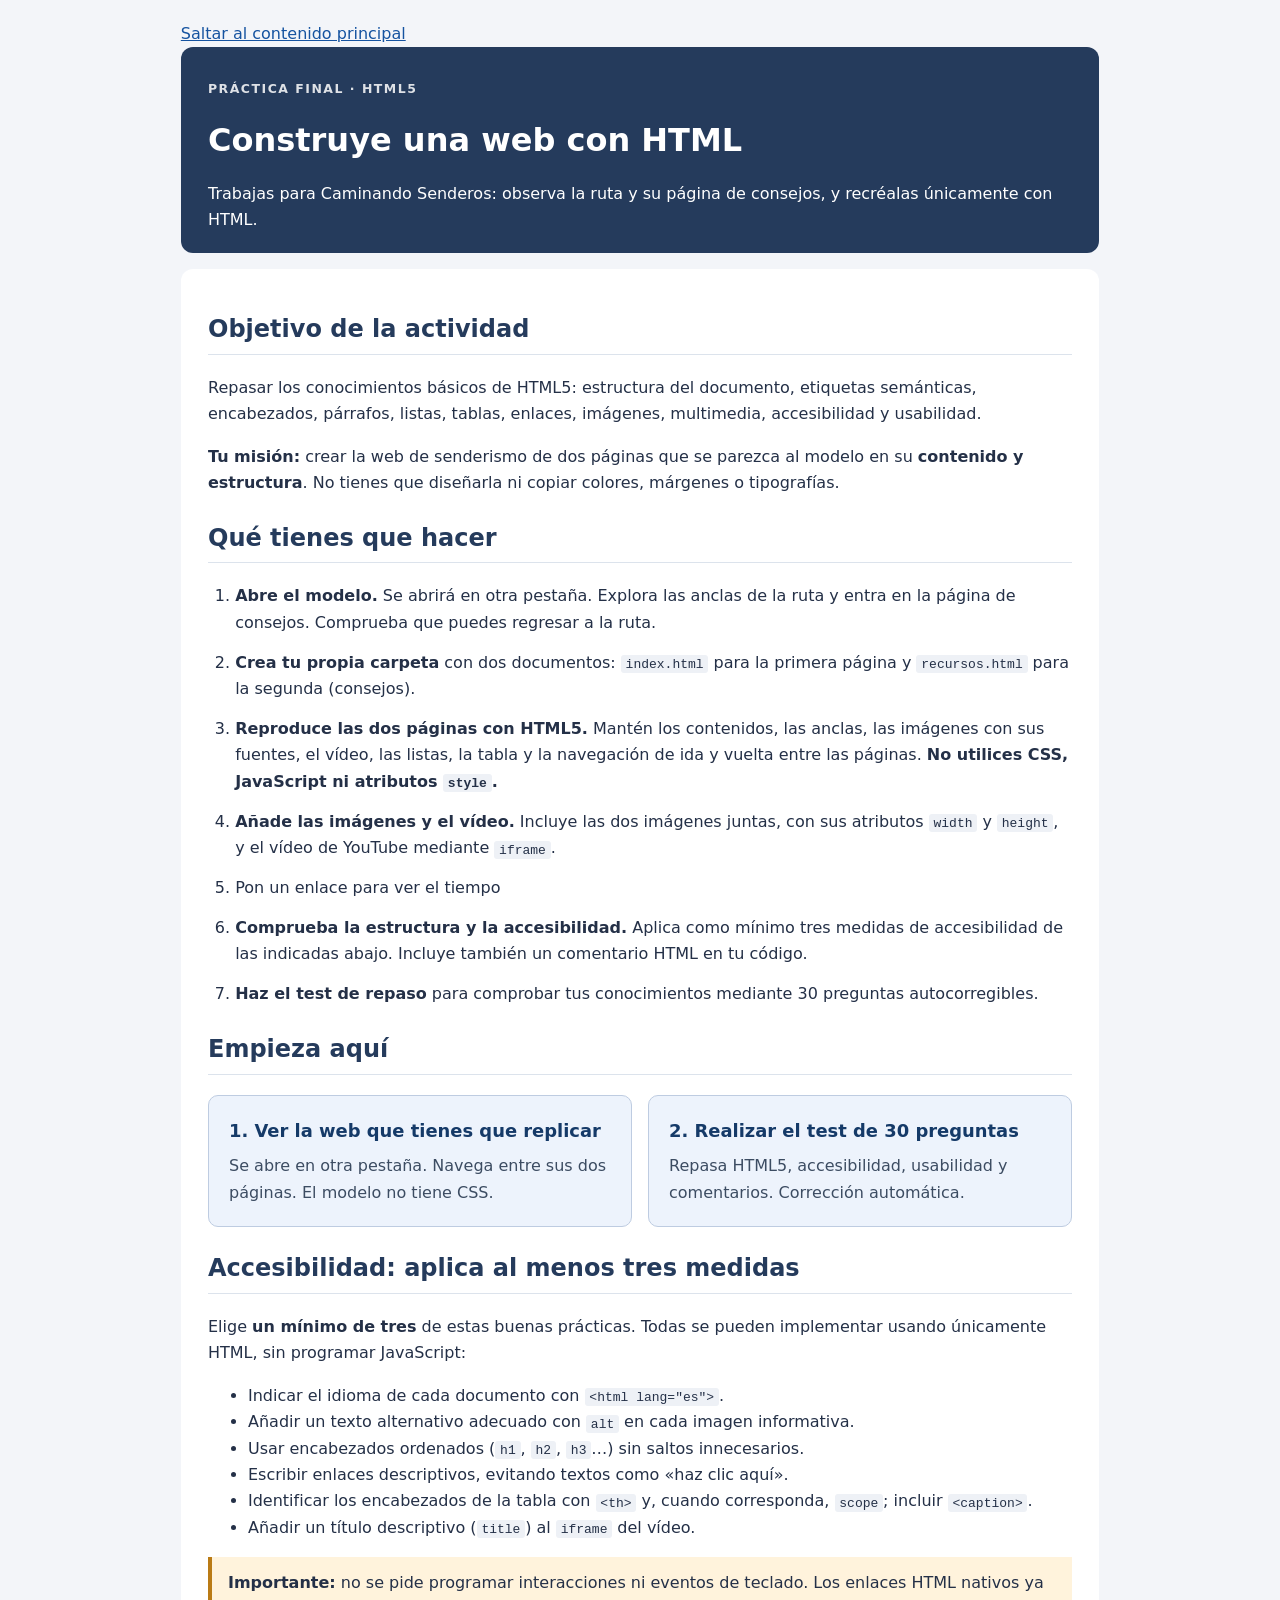
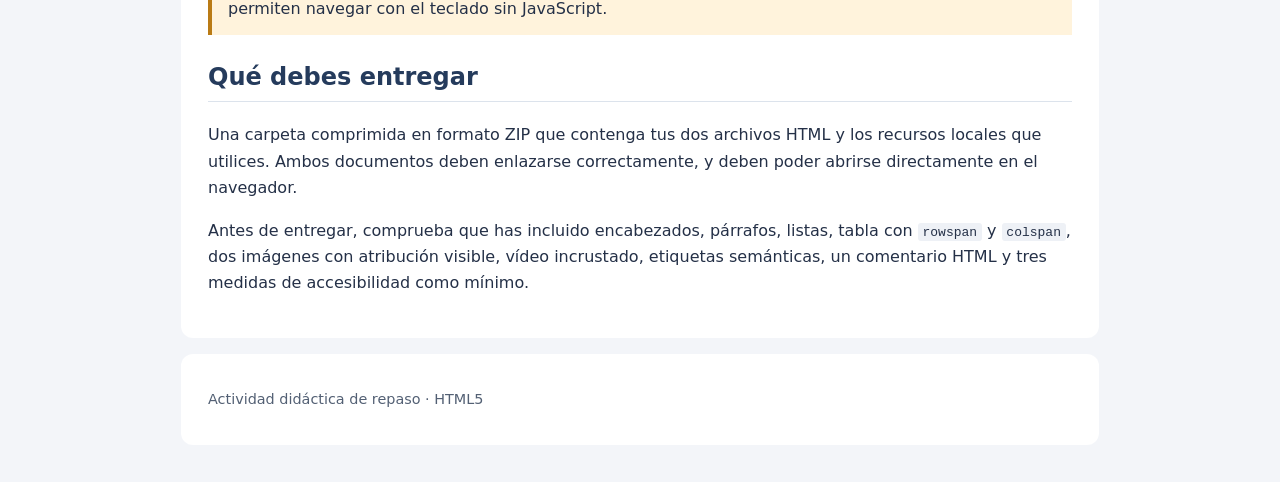
<file: index.html>
<!doctype html>
<html lang="es">
<head>
  <meta charset="utf-8">
  <meta name="viewport" content="width=device-width, initial-scale=1">
  <title>Actividad final de repaso · HTML5</title>
  <link rel="stylesheet" href="estilos.css">
  <link rel="icon" href="imagenes/favicon.png" type="image/x-icon">
  
  
</head>
<body>
  <a class="salto" href="#contenido">Saltar al contenido principal</a>
  <header>
    <p class="etiqueta">Práctica final · HTML5</p>
    <h1>Construye una web con HTML</h1>
    <p>Trabajas para Caminando Senderos: observa la ruta y su página de consejos, y recréalas únicamente con HTML.</p>
  </header>
  <main id="contenido">
    <section aria-labelledby="objetivo">
      <h2 id="objetivo">Objetivo de la actividad</h2>
      <p>Repasar los conocimientos básicos de HTML5: estructura del documento, etiquetas semánticas, encabezados, párrafos, listas, tablas, enlaces, imágenes, multimedia, accesibilidad y usabilidad.</p>
      <p><strong>Tu misión:</strong> crear la web de senderismo de dos páginas que se parezca al modelo en su <strong>contenido y estructura</strong>. No tienes que diseñarla ni copiar colores, márgenes o tipografías.</p>
    </section>

    <section class="pasos" aria-labelledby="instrucciones">
      <h2 id="instrucciones">Qué tienes que hacer</h2>
      <ol>
        <li><strong>Abre el modelo.</strong> Se abrirá en otra pestaña. Explora las anclas de la ruta y entra en la página de consejos. Comprueba que puedes regresar a la ruta.</li>
        <li><strong>Crea tu propia carpeta</strong> con dos documentos: <code>index.html</code> para la primera página y <code>recursos.html</code> para la segunda (consejos).</li>
        <li><strong>Reproduce las dos páginas con HTML5.</strong> Mantén los contenidos, las anclas, las imágenes con sus fuentes, el vídeo, las listas, la tabla y la navegación de ida y vuelta entre las páginas. <strong>No utilices CSS, JavaScript ni atributos <code>style</code>.</strong></li>
        <li><strong>Añade las imágenes y el vídeo.</strong> Incluye las dos imágenes juntas, con sus atributos <code>width</code> y <code>height</code>, y el vídeo de YouTube mediante <code>iframe</code>.</li>
        <li>Pon un enlace para ver el tiempo</li>
        <li><strong>Comprueba la estructura y la accesibilidad.</strong> Aplica como mínimo tres medidas de accesibilidad de las indicadas abajo. Incluye también un comentario HTML en tu código.</li>
        <li><strong>Haz el test de repaso</strong> para comprobar tus conocimientos mediante 30 preguntas autocorregibles.</li>
      </ol>
    </section>

     <section aria-labelledby="accesos">
      <h2 id="accesos">Empieza aquí</h2>
      <div class="accesos">
        <a class="acceso" href="modelo.html" target="_blank" rel="noopener">
          <strong>1. Ver la web que tienes que replicar</strong>
          <span>Se abre en otra pestaña. Navega entre sus dos páginas. El modelo no tiene CSS.</span>
        </a>
        <a class="acceso" href="test.html">
          <strong>2. Realizar el test de 30 preguntas</strong>
          <span>Repasa HTML5, accesibilidad, usabilidad y comentarios. Corrección automática.</span>
        </a>
      </div>
    </section>



    <section aria-labelledby="accesibilidad">
      <h2 id="accesibilidad">Accesibilidad: aplica al menos tres medidas</h2>
      <p>Elige <strong>un mínimo de tres</strong> de estas buenas prácticas. Todas se pueden implementar usando únicamente HTML, sin programar JavaScript:</p>
      <ul>
        <li>Indicar el idioma de cada documento con <code>&lt;html lang="es"&gt;</code>.</li>
        <li>Añadir un texto alternativo adecuado con <code>alt</code> en cada imagen informativa.</li>
        <li>Usar encabezados ordenados (<code>h1</code>, <code>h2</code>, <code>h3</code>…) sin saltos innecesarios.</li>
        <li>Escribir enlaces descriptivos, evitando textos como «haz clic aquí».</li>
        <li>Identificar los encabezados de la tabla con <code>&lt;th&gt;</code> y, cuando corresponda, <code>scope</code>; incluir <code>&lt;caption&gt;</code>.</li>
        <li>Añadir un título descriptivo (<code>title</code>) al <code>iframe</code> del vídeo.</li>
      </ul>
      <p class="nota"><strong>Importante:</strong> no se pide programar interacciones ni eventos de teclado. Los enlaces HTML nativos ya permiten navegar con el teclado sin JavaScript.</p>
    </section>

    <section aria-labelledby="entrega">
      <h2 id="entrega">Qué debes entregar</h2>
      <p>Una carpeta comprimida en formato ZIP que contenga tus dos archivos HTML y los recursos locales que utilices. Ambos documentos deben enlazarse correctamente, y deben poder abrirse directamente en el navegador.</p>
      <p>Antes de entregar, comprueba que has incluido encabezados, párrafos, listas, tabla con <code>rowspan</code> y <code>colspan</code>, dos imágenes con atribución visible, vídeo incrustado, etiquetas semánticas, un comentario HTML y tres medidas de accesibilidad como mínimo.</p>
    </section>

   
  </main>
  <footer><p>Actividad didáctica de repaso · HTML5</p></footer>
</body>
</html>
</file>
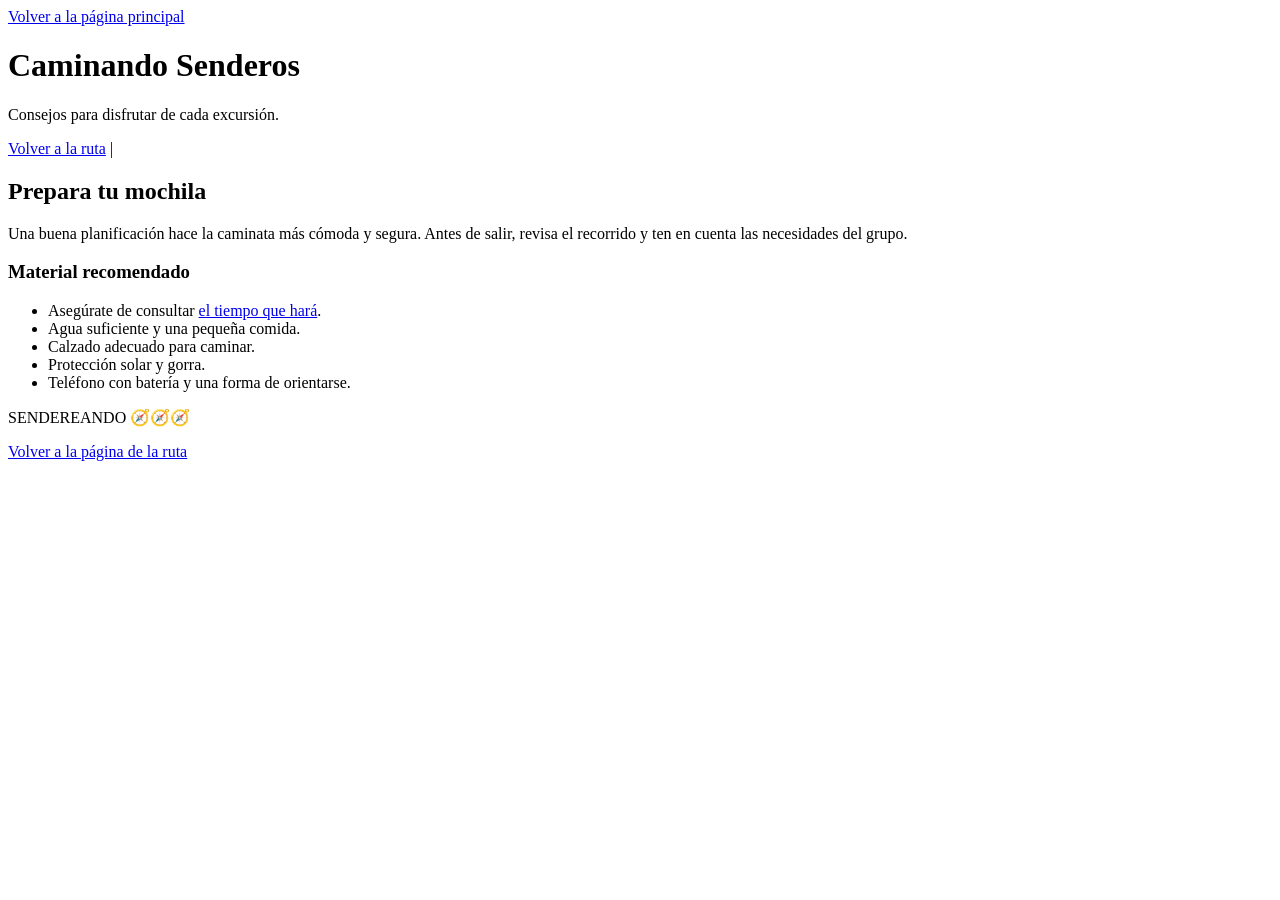
<file: consejos.html>
<!doctype html>
<html lang="es">
<head>
  <meta charset="utf-8">
  <meta name="viewport" content="width=device-width, initial-scale=1">
  <meta name="description" content="Recomendaciones prácticas de Caminando Senderos para preparar una salida de senderismo.">
  <title>Caminando Senderos | Consejos para senderistas</title>
   <link rel="icon" href="imagenes/favicon.png" type="image/x-icon">
</head>
<body>
  <!-- Segunda página del modelo didáctico: solo HTML. -->
  <a href="#contenido">Volver a la página principal</a>
  <header>
    <h1>Caminando Senderos</h1>
    <p>Consejos para disfrutar de cada excursión.</p>
  </header>
  <nav aria-label="Navegación principal">
    <a href="modelo.html">Volver a la ruta</a> |
   
  </nav>
  <main id="contenido">
    <section aria-labelledby="preparacion">
      <h2 id="preparacion">Prepara tu mochila</h2>
      <p>Una buena planificación hace la caminata más cómoda y segura. Antes de salir, revisa el recorrido y ten en cuenta las necesidades del grupo.</p>
      <h3>Material recomendado</h3>
      <ul>
        <li>Asegúrate de consultar <a href="https://www.eltiempo.es/" target="_blank">el tiempo que hará</a>.</li>
        <li>Agua suficiente y una pequeña comida.</li>
        <li>Calzado adecuado para caminar.</li>
        <li>Protección solar y gorra.</li>
        <li>Teléfono con batería y una forma de orientarse.</li>
      </ul>
     
  </main>
  <footer>
    <p>SENDEREANDO 🧭🧭🧭</p>
    <p><a href="modelo.html">Volver a la página de la ruta</a></p>
  </footer>
</body>
</html>
</file>
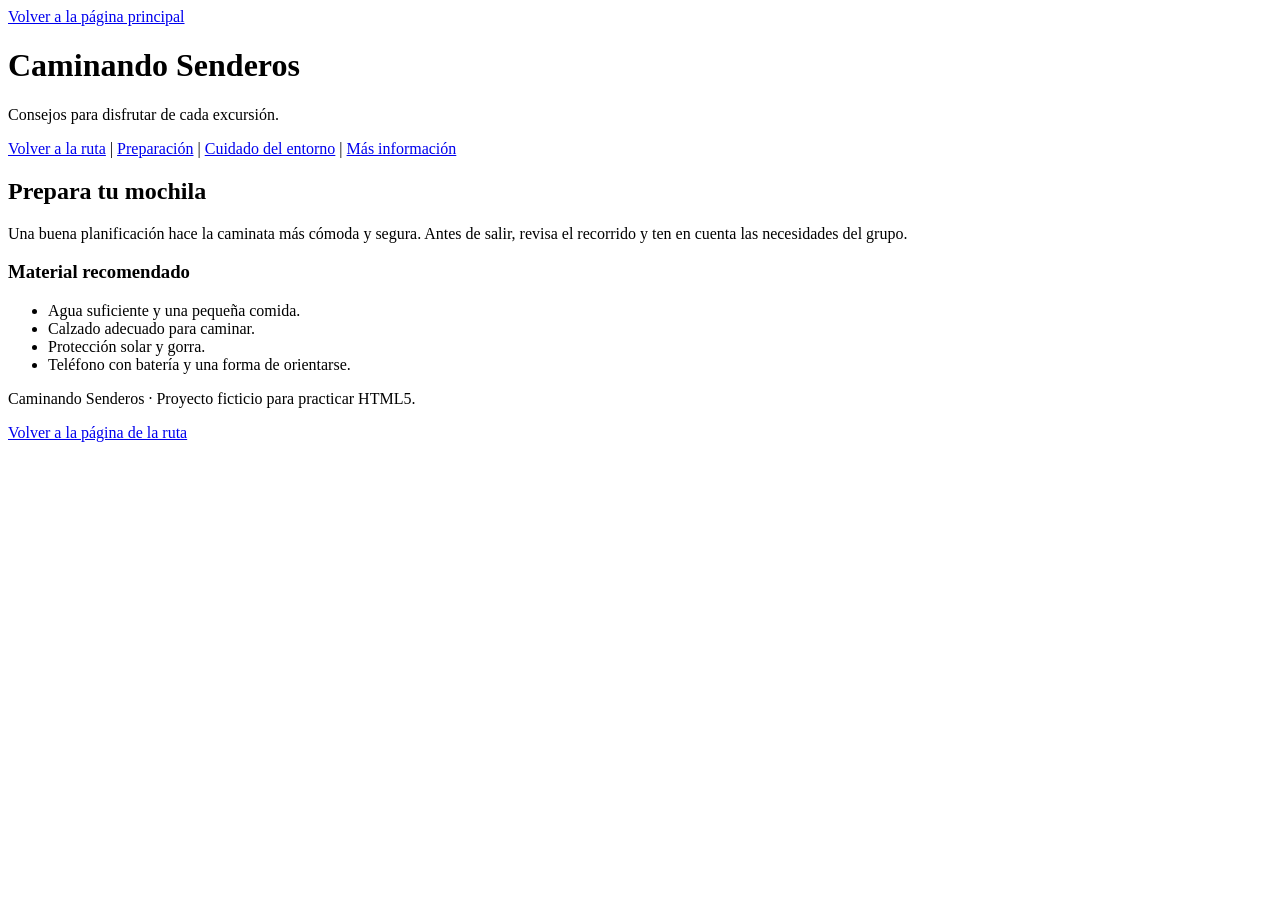
<file: recursos.html>
<!doctype html>
<html lang="es">
<head>
  <meta charset="utf-8">
  <meta name="viewport" content="width=device-width, initial-scale=1">
  <meta name="description" content="Recomendaciones prácticas de Caminando Senderos para preparar una salida de senderismo.">
  <title>Caminando Senderos | Consejos para senderistas</title>
   <link rel="icon" href="imagenes/favicon.png" type="image/x-icon">
</head>
<body>
  <!-- Segunda página del modelo didáctico: solo HTML. -->
  <a href="#contenido">Volver a la página principal</a>
  <header>
    <h1>Caminando Senderos</h1>
    <p>Consejos para disfrutar de cada excursión.</p>
  </header>
  <nav aria-label="Navegación principal">
    <a href="modelo.html">Volver a la ruta</a> |
    <a href="#preparacion">Preparación</a> |
    <a href="#respeto">Cuidado del entorno</a> |
    <a href="#informacion">Más información</a>
  </nav>
  <main id="contenido">
    <section aria-labelledby="preparacion">
      <h2 id="preparacion">Prepara tu mochila</h2>
      <p>Una buena planificación hace la caminata más cómoda y segura. Antes de salir, revisa el recorrido y ten en cuenta las necesidades del grupo.</p>
      <h3>Material recomendado</h3>
      <ul>
        <li>Agua suficiente y una pequeña comida.</li>
        <li>Calzado adecuado para caminar.</li>
        <li>Protección solar y gorra.</li>
        <li>Teléfono con batería y una forma de orientarse.</li>
      </ul>
     
  </main>
  <footer>
    <p>Caminando Senderos · Proyecto ficticio para practicar HTML5.</p>
    <p><a href="modelo.html">Volver a la página de la ruta</a></p>
  </footer>
</body>
</html>
</file>
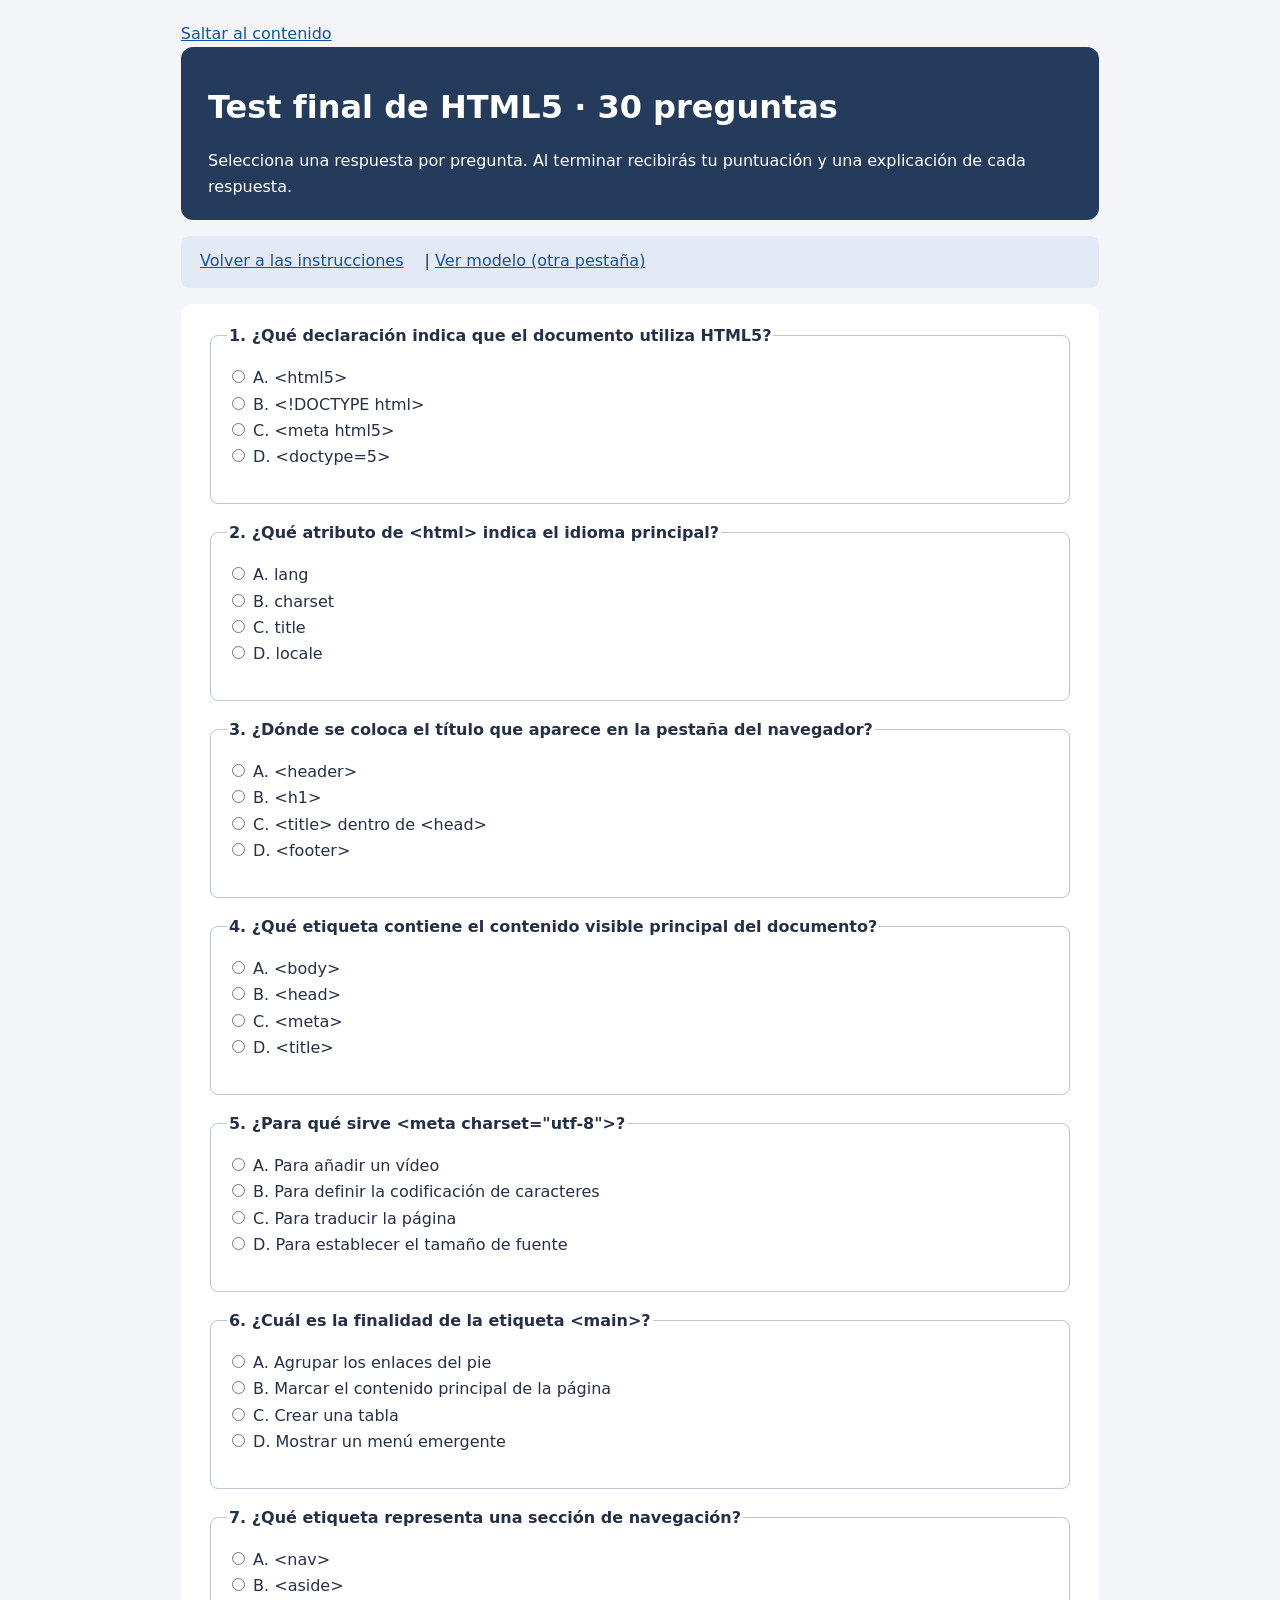
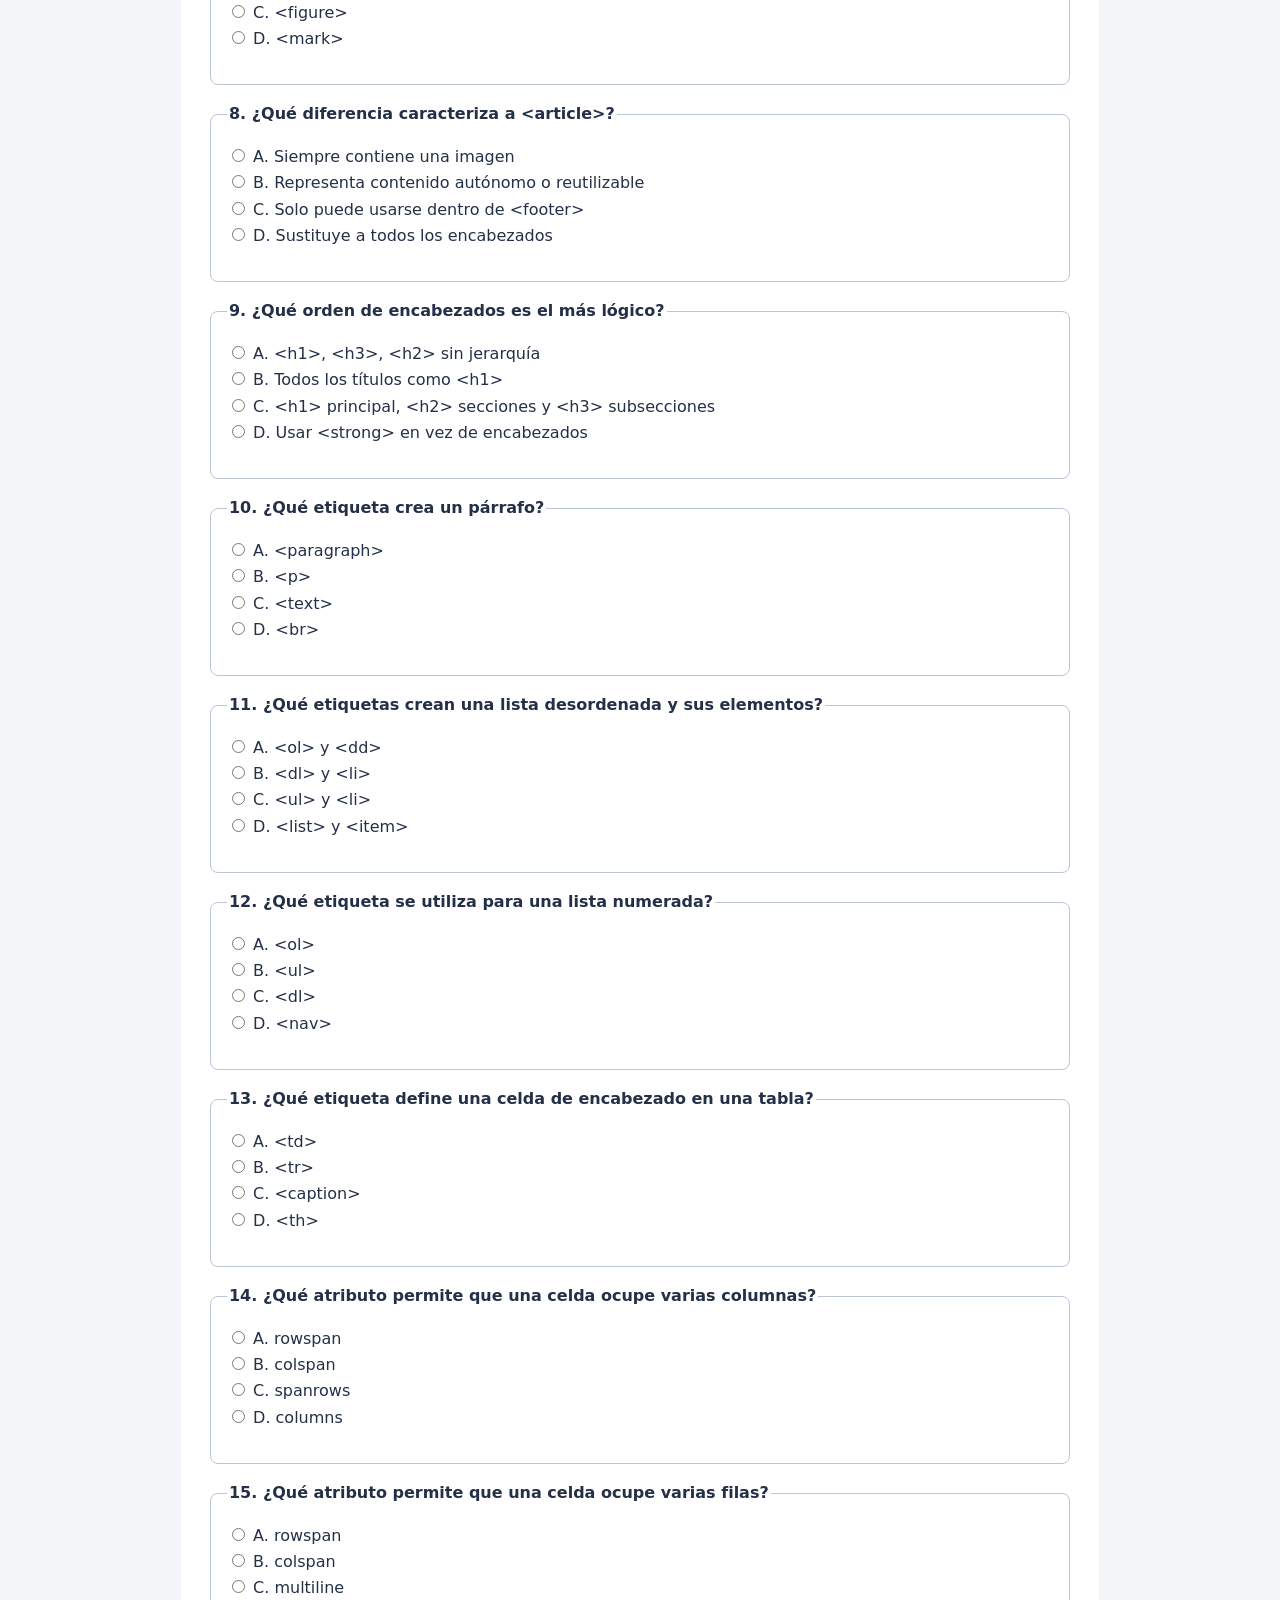
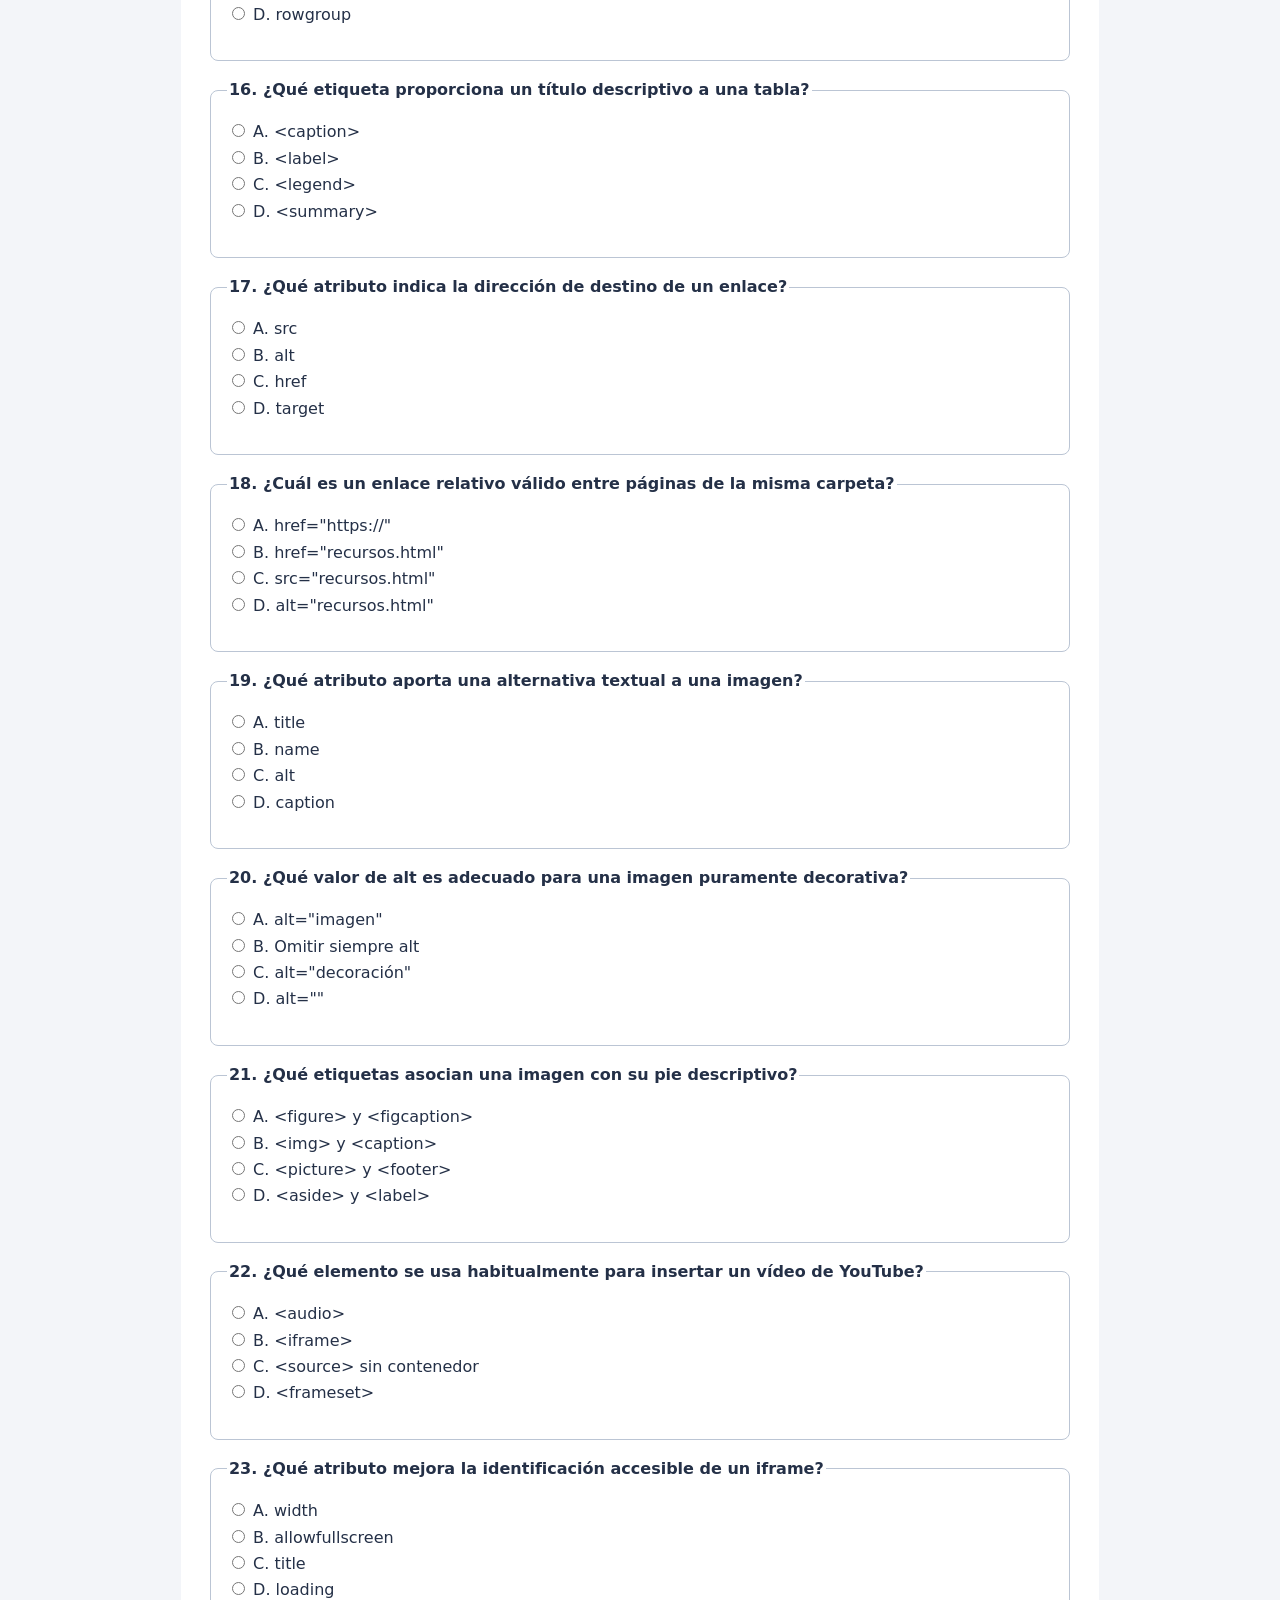
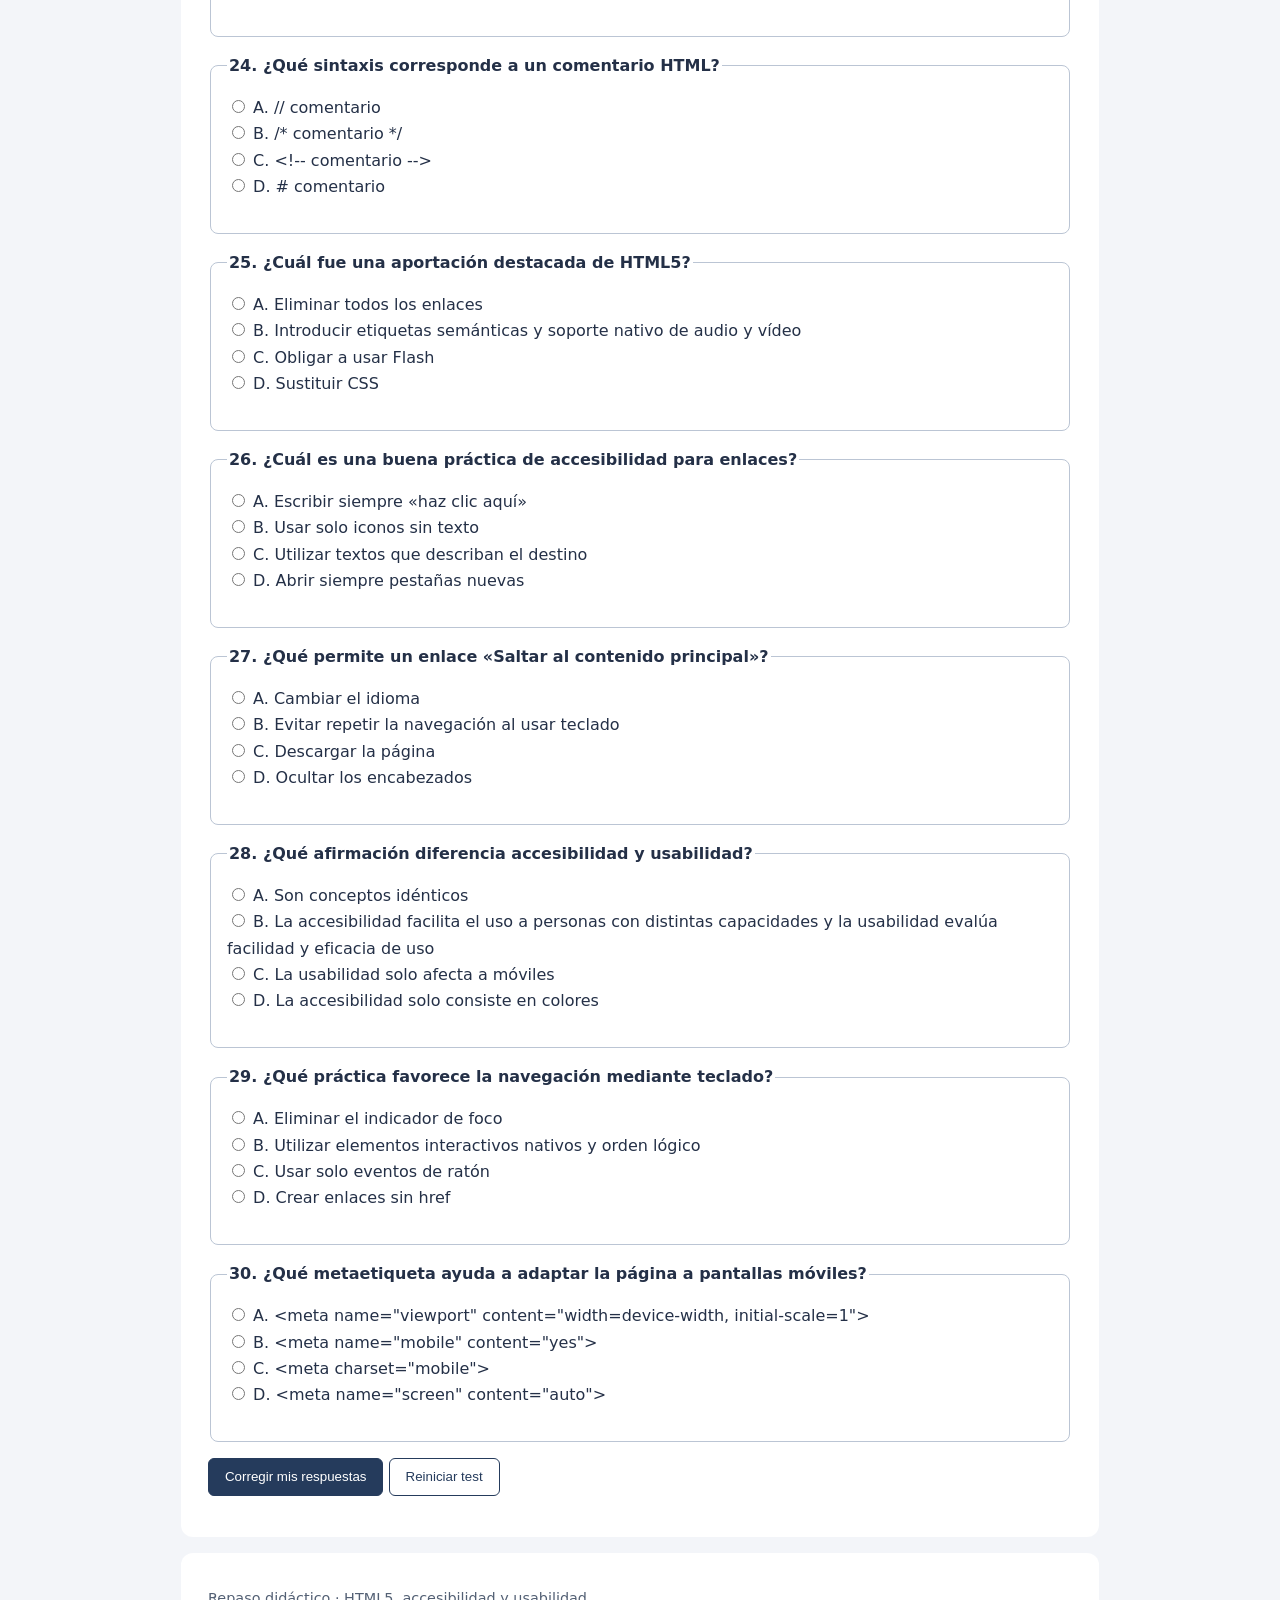
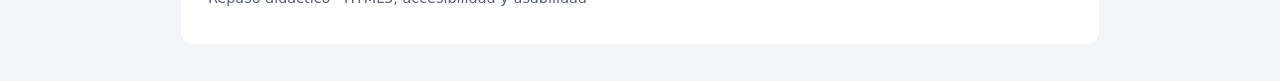
<file: test.html>
<!doctype html><html lang="es"><head><meta charset="utf-8"><meta name="viewport" content="width=device-width,initial-scale=1"><title>Test de repaso · HTML5</title><link rel="stylesheet" href="estilos.css"></head><body><a href="#contenido">Saltar al contenido</a><header><h1>Test final de HTML5 · 30 preguntas</h1><p>Selecciona una respuesta por pregunta. Al terminar recibirás tu puntuación y una explicación de cada respuesta.</p></header><nav><a href="index.html">Volver a las instrucciones</a> | <a href="modelo.html" target="_blank" rel="noopener">Ver modelo (otra pestaña)</a></nav><main id="contenido"><form id="quiz"><div id="preguntas"></div><button type="submit">Corregir mis respuestas</button> <button type="reset">Reiniciar test</button></form><section id="resultado" aria-live="polite" tabindex="-1"></section></main><footer><p>Repaso didáctico · HTML5, accesibilidad y usabilidad</p></footer>
<script>
'use strict';
const preguntas=[
['¿Qué declaración indica que el documento utiliza HTML5?',['<html5>','<!DOCTYPE html>','<meta html5>','<doctype=5>'],1,'<!DOCTYPE html> activa el modo estándar del navegador.'],
['¿Qué atributo de <html> indica el idioma principal?',['lang','charset','title','locale'],0,'lang="es" informa del idioma a lectores de pantalla y otros agentes.'],
['¿Dónde se coloca el título que aparece en la pestaña del navegador?',['<header>','<h1>','<title> dentro de <head>','<footer>'],2,'<title> es metadato del documento y se incluye en <head>.'],
['¿Qué etiqueta contiene el contenido visible principal del documento?',['<body>','<head>','<meta>','<title>'],0,'<body> contiene el contenido representado en la página.'],
['¿Para qué sirve <meta charset="utf-8">?',['Para añadir un vídeo','Para definir la codificación de caracteres','Para traducir la página','Para establecer el tamaño de fuente'],1,'UTF-8 permite representar correctamente numerosos caracteres y símbolos.'],
['¿Cuál es la finalidad de la etiqueta <main>?',['Agrupar los enlaces del pie','Marcar el contenido principal de la página','Crear una tabla','Mostrar un menú emergente'],1,'<main> identifica el contenido principal y normalmente debe existir uno visible por documento.'],
['¿Qué etiqueta representa una sección de navegación?',['<nav>','<aside>','<figure>','<mark>'],0,'<nav> agrupa los enlaces de navegación importantes.'],
['¿Qué diferencia caracteriza a <article>?',['Siempre contiene una imagen','Representa contenido autónomo o reutilizable','Solo puede usarse dentro de <footer>','Sustituye a todos los encabezados'],1,'Un artículo puede tener sentido de forma independiente, como una noticia o entrada.'],
['¿Qué orden de encabezados es el más lógico?',['<h1>, <h3>, <h2> sin jerarquía','Todos los títulos como <h1>','<h1> principal, <h2> secciones y <h3> subsecciones','Usar <strong> en vez de encabezados'],2,'Los encabezados expresan una estructura jerárquica, no solo un tamaño visual.'],
['¿Qué etiqueta crea un párrafo?',['<paragraph>','<p>','<text>','<br>'],1,'<p> delimita un párrafo; <br> solo introduce un salto de línea.'],
['¿Qué etiquetas crean una lista desordenada y sus elementos?',['<ol> y <dd>','<dl> y <li>','<ul> y <li>','<list> y <item>'],2,'<ul> contiene elementos <li> sin orden secuencial obligatorio.'],
['¿Qué etiqueta se utiliza para una lista numerada?',['<ol>','<ul>','<dl>','<nav>'],0,'<ol> representa una lista ordenada.'],
['¿Qué etiqueta define una celda de encabezado en una tabla?',['<td>','<tr>','<caption>','<th>'],3,'<th> representa encabezados de filas o columnas y admite el atributo scope.'],
['¿Qué atributo permite que una celda ocupe varias columnas?',['rowspan','colspan','spanrows','columns'],1,'colspan combina columnas; rowspan combina filas.'],
['¿Qué atributo permite que una celda ocupe varias filas?',['rowspan','colspan','multiline','rowgroup'],0,'rowspan indica el número de filas abarcadas por una celda.'],
['¿Qué etiqueta proporciona un título descriptivo a una tabla?',['<caption>','<label>','<legend>','<summary>'],0,'<caption> describe la tabla y facilita su comprensión.'],
['¿Qué atributo indica la dirección de destino de un enlace?',['src','alt','href','target'],2,'href indica el recurso al que apunta <a>.'],
['¿Cuál es un enlace relativo válido entre páginas de la misma carpeta?',['href="https://"','href="recursos.html"','src="recursos.html"','alt="recursos.html"'],1,'Los enlaces relativos facilitan la navegación dentro de un proyecto local.'],
['¿Qué atributo aporta una alternativa textual a una imagen?',['title','name','alt','caption'],2,'alt transmite el propósito o contenido de la imagen cuando no se ve.'],
['¿Qué valor de alt es adecuado para una imagen puramente decorativa?',['alt="imagen"','Omitir siempre alt','alt="decoración"','alt=""'],3,'alt="" permite que tecnologías de apoyo omitan imágenes decorativas.'],
['¿Qué etiquetas asocian una imagen con su pie descriptivo?',['<figure> y <figcaption>','<img> y <caption>','<picture> y <footer>','<aside> y <label>'],0,'<figure> agrupa contenido ilustrativo y <figcaption> su leyenda.'],
['¿Qué elemento se usa habitualmente para insertar un vídeo de YouTube?',['<audio>','<iframe>','<source> sin contenedor','<frameset>'],1,'YouTube proporciona un reproductor incrustado mediante iframe.'],
['¿Qué atributo mejora la identificación accesible de un iframe?',['width','allowfullscreen','title','loading'],2,'title describe el contenido del marco a quienes usan tecnologías de apoyo.'],
['¿Qué sintaxis corresponde a un comentario HTML?',['// comentario','/* comentario */','<!-- comentario -->','# comentario'],2,'Los comentarios HTML se escriben entre <!-- y --> y no se muestran como contenido visible.'],
['¿Cuál fue una aportación destacada de HTML5?',['Eliminar todos los enlaces','Introducir etiquetas semánticas y soporte nativo de audio y vídeo','Obligar a usar Flash','Sustituir CSS'],1,'HTML5 consolidó semántica moderna y elementos multimedia nativos.'],
['¿Cuál es una buena práctica de accesibilidad para enlaces?',['Escribir siempre «haz clic aquí»','Usar solo iconos sin texto','Utilizar textos que describan el destino','Abrir siempre pestañas nuevas'],2,'Un enlace descriptivo se entiende incluso fuera del contexto del párrafo.'],
['¿Qué permite un enlace «Saltar al contenido principal»?',['Cambiar el idioma','Evitar repetir la navegación al usar teclado','Descargar la página','Ocultar los encabezados'],1,'Facilita que usuarios de teclado accedan directamente al contenido.'],
['¿Qué afirmación diferencia accesibilidad y usabilidad?',['Son conceptos idénticos','La accesibilidad facilita el uso a personas con distintas capacidades y la usabilidad evalúa facilidad y eficacia de uso','La usabilidad solo afecta a móviles','La accesibilidad solo consiste en colores'],1,'Son conceptos relacionados pero distintos: acceso inclusivo y calidad de la experiencia de uso.'],
['¿Qué práctica favorece la navegación mediante teclado?',['Eliminar el indicador de foco','Utilizar elementos interactivos nativos y orden lógico','Usar solo eventos de ratón','Crear enlaces sin href'],1,'Los controles nativos y el orden del documento facilitan el acceso con teclado.'],
['¿Qué metaetiqueta ayuda a adaptar la página a pantallas móviles?',['<meta name="viewport" content="width=device-width, initial-scale=1">','<meta name="mobile" content="yes">','<meta charset="mobile">','<meta name="screen" content="auto">'],0,'viewport establece la anchura de visualización adaptada al dispositivo.']
];
const contenedor=document.getElementById('preguntas'),resultado=document.getElementById('resultado');
for(let i=0;i<preguntas.length;i++){const [pregunta,opciones]=preguntas[i];const fieldset=document.createElement('fieldset');fieldset.style.marginBottom='1rem';const legend=document.createElement('legend');legend.textContent=`${i+1}. ${pregunta}`;fieldset.append(legend);opciones.forEach((op,j)=>{const label=document.createElement('label');label.style.display='block';const input=document.createElement('input');input.type='radio';input.name=`p${i}`;input.value=j;label.append(input,document.createTextNode(' '+String.fromCharCode(65+j)+'. '+op));fieldset.append(label)});const feedback=document.createElement('p');feedback.id=`feedback${i}`;fieldset.append(feedback);contenedor.append(fieldset)}
document.getElementById('quiz').addEventListener('submit',e=>{e.preventDefault();let correctas=0,respondidas=0;preguntas.forEach(([q,opciones,correcta,exp],i)=>{const marcada=document.querySelector(`input[name="p${i}"]:checked`);const feedback=document.getElementById(`feedback${i}`);if(marcada)respondidas++;const acierto=marcada&&Number(marcada.value)===correcta;if(acierto)correctas++;feedback.textContent=`${acierto?'Correcto':'Incorrecto o sin responder'}. Respuesta: ${String.fromCharCode(65+correcta)}. ${exp}`});resultado.innerHTML='';const titulo=document.createElement('h2');titulo.textContent=`Resultado: ${correctas} de 30 (${Math.round(correctas/30*100)} %) `;const texto=document.createElement('p');texto.textContent=`Preguntas respondidas: ${respondidas}/30. Revisa las explicaciones que aparecen debajo de cada pregunta.`;resultado.append(titulo,texto);resultado.focus()});document.getElementById('quiz').addEventListener('reset',()=>{resultado.replaceChildren();preguntas.forEach((_,i)=>document.getElementById(`feedback${i}`).textContent='')});
</script></body></html>
</file>
<file: estilos.css>
/* Estilos solo para el material de referencia docente.
   El alumnado NO debe utilizar CSS en su entrega. */
:root{font-family:system-ui,-apple-system,Segoe UI,Arial,sans-serif;color:#243047;background:#f3f5f9;line-height:1.65}*{box-sizing:border-box}body{max-width:960px;margin:0 auto;padding:1.3rem}header,main,footer{background:white;padding:1.2rem 1.7rem;border-radius:12px;margin:0 0 1rem}header{background:#253b5c;color:white}header p{margin-bottom:0}h1{line-height:1.2}h2{color:#253b5c;border-bottom:1px solid #dce3ec;padding-bottom:.25rem}h3{color:#344965}nav{padding:.8rem 1.2rem;background:#e3eaf6;margin:1rem 0;border-radius:8px}nav a{margin-right:1rem}a{color:#1553a0}a:focus-visible,button:focus-visible,input:focus-visible{outline:3px solid #e28f16;outline-offset:3px}section{margin:1.4rem 0}figure{margin:1rem 0}figure img{max-width:100%;height:auto;vertical-align:middle;border-radius:7px;margin:0 .5rem .5rem 0}figcaption{font-size:.92rem;color:#4c5665}table{border-collapse:collapse;width:100%;max-width:780px}th,td{border:1px solid #a5b1c4;padding:.6rem;text-align:left}th{background:#eaf0f8}caption{font-weight:650;margin-bottom:.5rem}aside{background:#edf3fc;border-left:4px solid #3965a7;padding:.8rem 1rem}iframe{max-width:100%;border:0}code{background:#eef1f6;padding:.1rem .3rem;border-radius:3px}fieldset{border:1px solid #bbc5d4;border-radius:8px;padding:1rem;margin-bottom:1rem}legend{font-weight:650}button{cursor:pointer;padding:.65rem 1rem;border-radius:6px;border:1px solid #253b5c;background:#253b5c;color:white}button[type=reset]{background:white;color:#253b5c}footer{font-size:.9rem;color:#536074} .nota{padding:.8rem 1rem;background:#fff3dc;border-left:4px solid #ba7b15} @media(max-width:600px){body{padding:.5rem}main,header,footer{padding:1rem}nav a{display:inline-block;margin-bottom:.35rem}}
/* Portada de la actividad */
.etiqueta{font-size:.78rem;letter-spacing:.12em;text-transform:uppercase;font-weight:750;opacity:.85}
.pasos ol{padding-left:1.7rem}.pasos li{margin-bottom:.85rem}
.aviso{background:#fff6e7;border:1px solid #e4c993;border-left:5px solid #a96f16;border-radius:8px;padding:1rem 1.25rem}
.aviso h2{margin-top:0}.accesos{display:grid;grid-template-columns:repeat(auto-fit,minmax(260px,1fr));gap:1rem}
a.acceso{display:flex;flex-direction:column;gap:.5rem;text-decoration:none;background:#edf3fc;border:1px solid #becce1;border-radius:10px;padding:1.25rem;color:#153a68}
a.acceso:hover{background:#dce9fa}a.acceso strong{font-size:1.12rem}a.acceso span{color:#3c4c62}
.salto:focus{display:inline-block;background:#fff;padding:.5rem}
</file>
